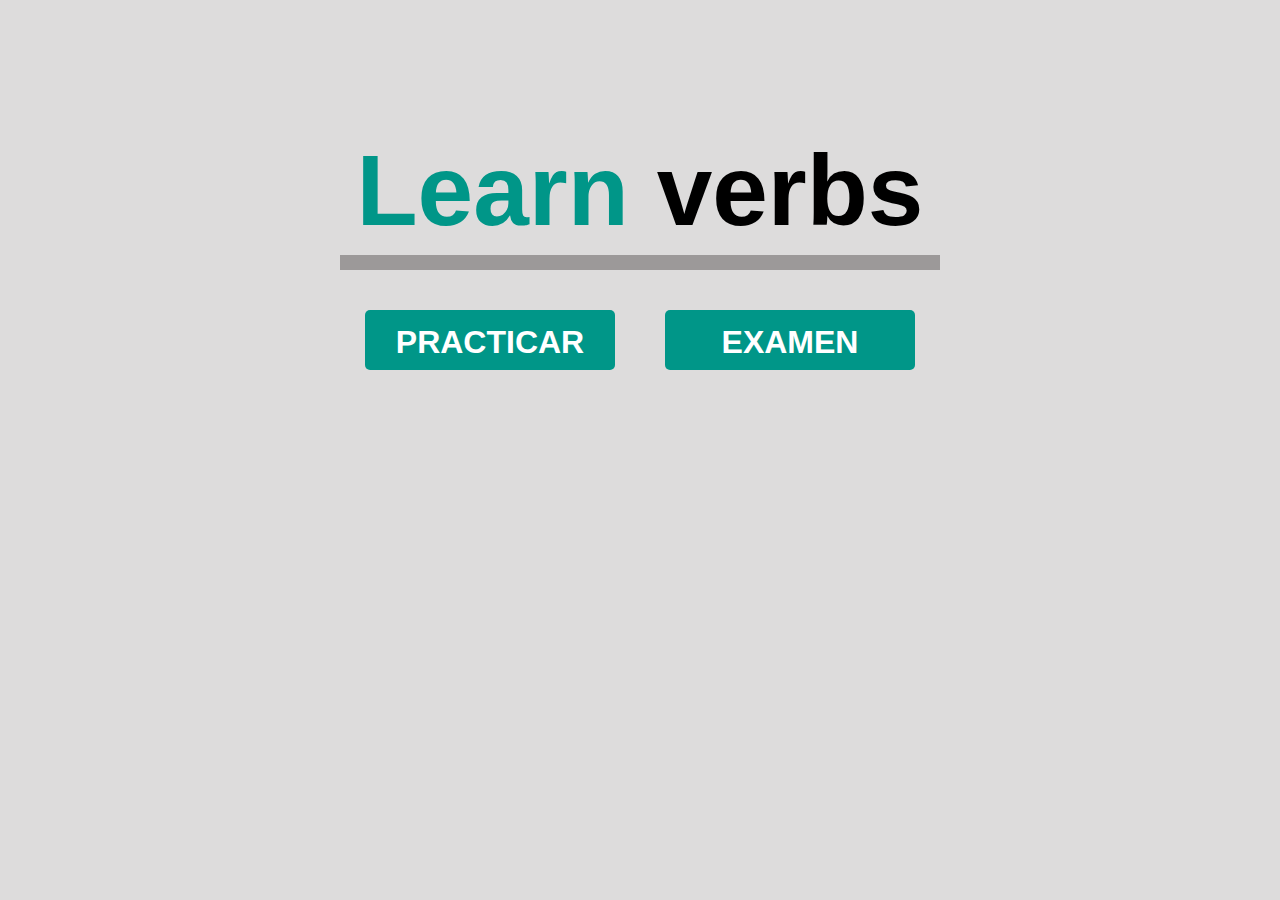
<file: index.html>
<!DOCTYPE html>
<html lang="en">
    <script src="https://cdn.lr-in-prod.com/LogRocket.min.js" crossorigin="anonymous"></script>
<script>window.LogRocket && window.LogRocket.init('nixkky/learnverb');</script>
<head>
    <meta charset="UTF-8">
    <meta http-equiv="X-UA-Compatible" content="IE=edge">
    <meta name="viewport" content="width=device-width, initial-scale=1.0">
    <title>Learn Verbs</title>
    <link rel="stylesheet" href="css/normalize.css">
    <link rel="stylesheet" href="css/style.css">
</head>

<body>

    <header class="header">

        <div class="articulos">

            <div class="titulo">
                <h1> <span>Learn</span> verbs</h1>
            </div>

            <div class="botones">
                <div class="boton">
                    <h1 class="go">
                        <a href="principal.html">PRACTICAR</a>
                    </h1>
                </div>

                <div class="boton">
                    <h1 id="examen" class="go">
                        <a href="examen.html">EXAMEN</a>
                    </h1>
                </div>
            </div>

        </div>


    </header>

    

</body>

</html>
</file>
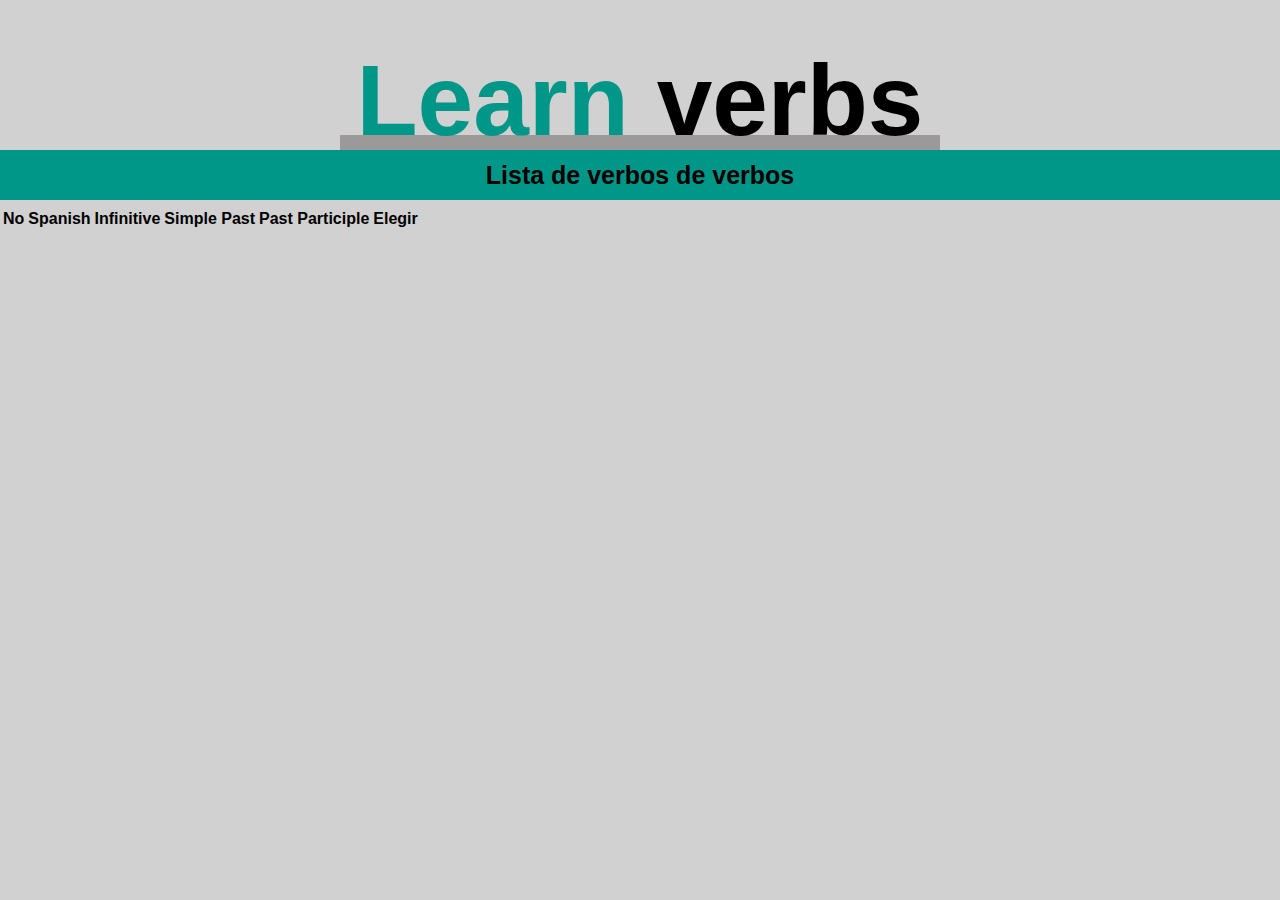
<file: configuracion.html>
<!DOCTYPE html>
<html lang="en">
  <script src="https://cdn.lr-in-prod.com/LogRocket.min.js" crossorigin="anonymous"></script>
  <script>window.LogRocket && window.LogRocket.init('nixkky/learnverb');</script>
<head>
  <meta charset="UTF-8">
  <meta http-equiv="X-UA-Compatible" content="IE=edge">
  <meta name="viewport" content="width=device-width, initial-scale=1.0">
  <title>Verbs</title>
  <script src="https://code.jquery.com/jquery-3.5.1.min.js"></script>
  <link rel="stylesheet" href="css/normalize.css">
  <link rel="stylesheet" href="https://stackpath.bootstrapcdn.com/bootstrap/4.5.0/css/bootstrap.min.css"
    integrity="sha384-9aIt2nRpC12Uk9gS9baDl411NQApFmC26EwAOH8WgZl5MYYxFfc+NcPb1dKGj7Sk" crossorigin="anonymous">
  <link rel="stylesheet" href="css/principal.css">
</head>

<body>

  <header class="header">

    <div class="articulos">

      <div class="titulo">
        <a href="index.html">
          <h1> <span>Learn</span> verbs</h1>
        </a>
      </div>
    </div>

  </header>

  <div class="col-10 p-0 mt-4 tabla">
    <!--Mostrar datos-->
    <div class="card cerrar">
      <div class="card-header bg-info text-white">Lista de verbos de verbos</div>
      <div class="card-body">
        <table class="table table-hover">
          <thead class="thead-dark">
            <tr>
              <th scope="col">No</th>
              <th scope="col">Spanish</th>
              <th scope="col">Infinitive</th>
              <th scope="col">Simple Past</th>
              <th scope="col">Past Participle</th>
              <th scope="col">Elegir</th>


            </tr>
          </thead>
          <tbody id="contenido">

          </tbody>
        </table>
      </div>
    </div>
  </div>


  </div>


  <script src="js/script.js"></script>
</body>

</html>
</file>
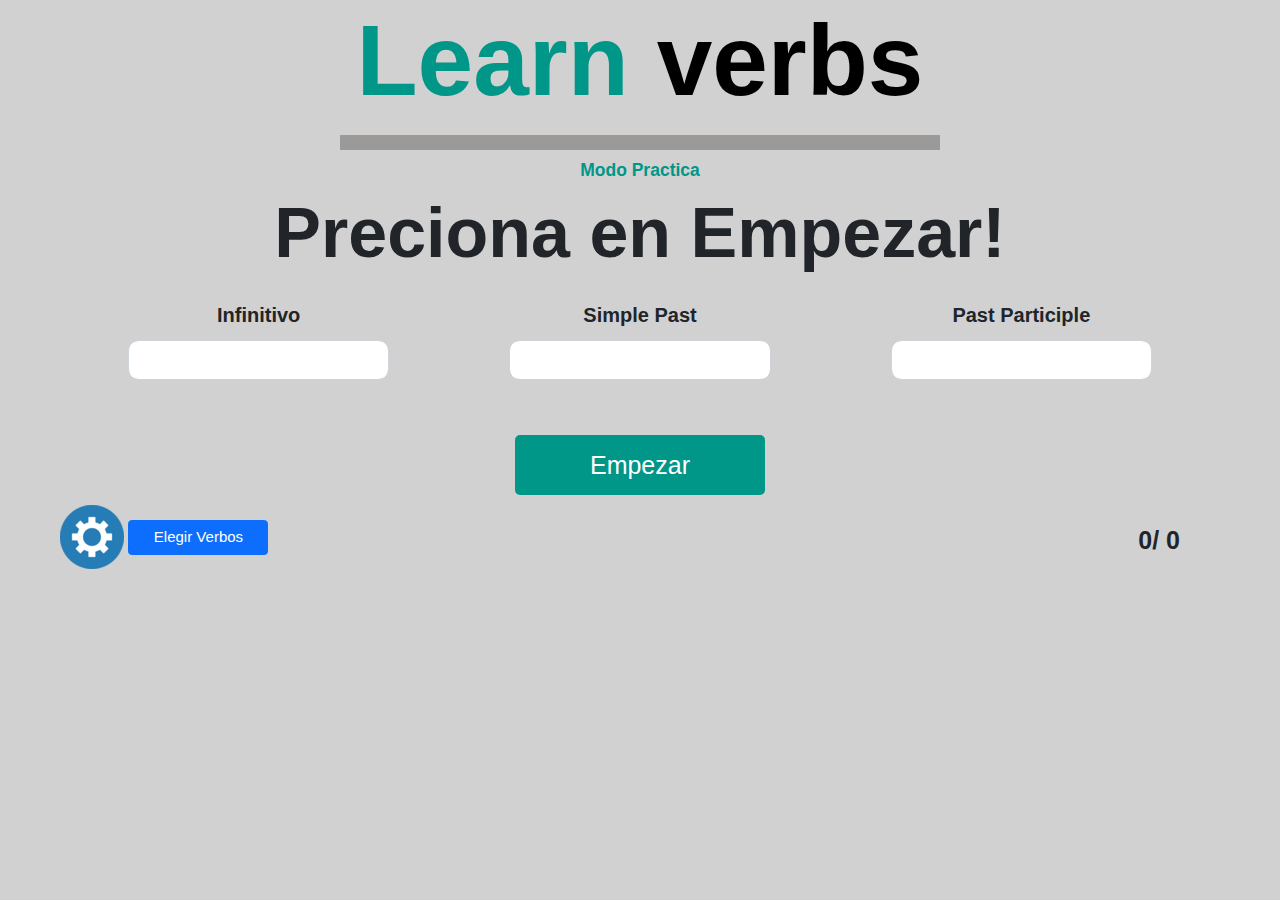
<file: principal.html>
<!DOCTYPE html>
<html lang="es">
    <script src="https://cdn.lr-in-prod.com/LogRocket.min.js" crossorigin="anonymous"></script>
    <script>window.LogRocket && window.LogRocket.init('nixkky/learnverb');</script>
    
<head>
    <meta charset="UTF-8">
    <meta http-equiv="X-UA-Compatible" content="IE=edge">
    <meta name="viewport" content="width=device-width, initial-scale=1.0">
    <title>Practica Learn</title>
    <!-- <script src="https://code.jquery.com/jquery-3.5.1.min.js"></script> -->
    <script src="libs/jquery/jquery.min.js"></script>
    <link rel="stylesheet" href="css/normalize.css">
    <!-- <link href="https://cdn.jsdelivr.net/npm/bootstrap@5.0.2/dist/css/bootstrap.min.css" rel="stylesheet"
        integrity="sha384-EVSTQN3/azprG1Anm3QDgpJLIm9Nao0Yz1ztcQTwFspd3yD65VohhpuuCOmLASjC" crossorigin="anonymous"> -->
    <link rel="stylesheet" href="libs/css/bootstrap.min.css">
    <link rel="stylesheet" href="css/principal.css">
</head>

<body>
    <header class="header">

        <div class="articulos">

            <div class="titulo">
                <a href="index.html">
                    <h1> <span>Learn</span> verbs</h1>
                </a>
                <h3>Modo Practica</h3>
            </div>

        </div>

    </header>

    <main>

        <div class="verbo">
            <h1 class="verb" id="verb">Preciona en Empezar!</h1>
        </div>

        <div class="contenedor">

            <form class="formulario" id="enviarDatos">

                <div class="mb-3">
                    <label for="nombre" class="form-label ">Infinitivo</label>
                    <input type="text" tabindex="1" class="form-control focusNext" id="infinitivo">
                    <div class="answers" id="answers">

                    </div>
                </div>

                <div class="mb-3">
                    <label for="apellido" class="form-label">Simple Past</label>
                    <input type="text" tabindex="2" class="form-control focusNext" id="simplePast">
                    <div class="answers " id="answers2">

                    </div>
                </div>

                <div class="mb-3 direccion">
                    <label for="direccion" class="form-label ">Past Participle</label>
                    <input type="text" tabindex="3" class="form-control focusNext" id="pastParticiple">
                    <div class="answers" id="answers3">

                    </div>
                </div>




            </form>



        </div>
        <div id="cambiarBoton">

            <div class=" botonEmpezar" id="botonEmpezar">

                <h1 class="go">Empezar</h1>

            </div>

        </div>
    </main>

    <footer>
        <div class="info">


            <div class="config">
                <a href="#"><img src="config.png" alt=""></a>

                <!-- Button trigger modal -->
                <button type="button" id="escoger" class="btn btn-primary btn-boton" data-bs-toggle="modal"
                    data-bs-target="#staticBackdrop">
                    Elegir Verbos
                </button>

                <!-- Modal -->
                <div class="modal fade" id="staticBackdrop" data-bs-backdrop="static" data-bs-keyboard="false"
                    tabindex="-1" aria-labelledby="staticBackdropLabel" aria-hidden="true">
                    <div class="modal-dialog modal-lg">
                        <div class="modal-content">
                            <div class="modal-header">

                                <button type="button" class="btn-close" data-bs-dismiss="modal"
                                    aria-label="Close"></button>
                            </div>

                            <div class="modal-footer">
                                <button type="button" class="btn btn-secondary btn-boton"
                                    data-bs-dismiss="modal">Cancelar</button>
                                <button id="listo" type="button" data-bs-dismiss="modal"
                                    class="btn btn-primary btn-boton ">Listo</button>
                            </div>
                            <div class="modal-body">


                                <div class="col-12 p-0 mt-2 tabla">
                                    <!--Mostrar datos-->
                                    <div class="card cerrar">
                                        <div class="card-header bg-info text-white">Lista de verbos</div>
                                        <div class="card-body">
                                            <table class="table table-hover">
                                                <thead class="thead-dark">
                                                    <tr>
                                                        <th scope="col">No</th>
                                                        <th scope="col">Spanish</th>
                                                        <th hidden scope="col">Infinitivo</th>
                                                        <th hidden scope="col">Simple Past</th>
                                                        <th hidden scope="col">Past Participle</th>
                                                        <th scope="col">Elegir</th>


                                                    </tr>
                                                </thead>
                                                <tbody id="contenido2">

                                                </tbody>
                                            </table>
                                        </div>
                                    </div>
                                </div>
                            </div>
                            <div class="modal-footer">
                                <button type="button" class="btn btn-secondary btn-boton"
                                    data-bs-dismiss="modal">Cancelar</button>
                                <button id="listo" type="button" data-bs-dismiss="modal"
                                    class="btn btn-primary btn-boton ">Listo</button>
                            </div>
                        </div>
                    </div>
                </div>

            </div class>

            <div class="contador">

                <h2> <span id="totalSuma">0</span>/ <span id="total">0</span></h2>
            </div>

        </div>
    </footer>

    <script src="js/principal.js"></script>
    <script src="https://cdn.jsdelivr.net/npm/bootstrap@5.0.2/dist/js/bootstrap.bundle.min.js"
        integrity="sha384-MrcW6ZMFYlzcLA8Nl+NtUVF0sA7MsXsP1UyJoMp4YLEuNSfAP+JcXn/tWtIaxVXM" crossorigin="anonymous">
    </script>
    <script src="libs/js/bootstrap.bundle.min.js"></script>

</body>

</html>
</file>
<file: css/style.css>
html {
    box-sizing: border-box;
    font-size: 62.5%;
    /* 1 rem = 10px */
    font-family: 'Franklin Gothic Medium', 'Arial Narrow', Arial, sans-serif;
}

*,
*:before,
*:after {
    box-sizing: inherit;
}

body {
    font-family: var(--fuenteParrafos);
    font-size: 1.6rem;
    line-height: 2;
    background-color: #DDDCDC;
}

.header {
    width: 100%;
    /* background-color: red; */
    text-align: center;
}

.articulos {
    margin-top: 90px;
}

.titulo h1 {
    width: 600px;
    color: black;
    font-size: 100px;
    font-weight: bold;
    /* background-color: tomato; */
    margin: 0 auto;
    border-bottom: 15px solid rgb(156, 153, 153);
    height: 180px;
}

.titulo h1 span {
    color: #009688;

    font-weight: bold;
}

.boton {
    font-size: 100;
    margin-top: 40px;
    font-weight: bold;
    width: 250px;
    height: 60px;
    background-color: #009688;
    text-align: center;
    border-radius: 5px;
    cursor: pointer;

}

.botones {
    margin-top: 40px;
    display: grid;
    grid-template-columns: 1fr 1fr;
    justify-items: center;
    /* background-color: red; */
    height: 150px;
    width: 600px;
    margin: 0 auto;

}

.boton:hover {
    background-color: black;
}

.go {
    margin: 0;
}

a {
    text-decoration: none;
    width: 100%;
    color: white;
}
</file>
<file: css/principal.css>
html {
    box-sizing: border-box;
    font-size: 62.5%;
    /* 1 rem = 10px */
    font-family: 'Franklin Gothic Medium', 'Arial Narrow', Arial, sans-serif;
}
a:hover{
    text-decoration: none;
}
a{
    text-decoration: none;
}

*,
*:before,
*:after {
    box-sizing: inherit;
}

body {
    font-family: var(--fuenteParrafos);
    font-size: 1.6rem;
    line-height: 2;
    background-color: #d1d1d1;
}

.header {
    width: 100%;
    text-align: center;
}

.articulos {
    margin-top: 0px;
}

.titulo h1 {
    width: 600px;
    color: black;
    font-size: 100px;
    font-weight: bold;
    margin: 0 auto;
    border-bottom: 15px solid rgb(156, 153, 153);
    height: 150px;
}

.titulo h1 span {
    color: #009688;

    font-weight: bold;
}

.verbo {
    margin: 0 auto;
    text-align: center;
    font-size: 30px;
    font-weight: bold;
}

.verbo h1 {
    margin-top: 10px;
    margin-bottom: 10px;
    font-size: 70px;
    font-weight: bold;

}

.contenedor {
    padding-top: 10px;
    margin-bottom: 60px;
    height: 130px;
    width: 80%;
    margin: 0 auto;
}

.formulario {
    display: grid;
    grid-template-columns: 1fr 1fr 1fr;
    column-gap: 120px;
    text-align: center;
  
}

@media (min-width: 380px) {}

.form-label {
    font-size: 20px;
    font-weight: bold;
}

.form-control {
    height: 40px;
    border-radius: 10px;
    font-size: 30px;
    color: black;
    text-align: center;
}


.botonEmpezar {
    font-size: 100;
    font-weight: bold;
    width: 250px;
    height: 60px;
    background-color: #009688;
    margin: 0 auto;
    text-align: center;
    border-radius: 5px;
    cursor: pointer;
    padding-top: 15px;
    margin-top: 20px;
  
}

.botonBloqueado {
    font-size: 100;
    font-weight: bold;
    width: 250px;
    height: 60px;
    background-color: #6d7473;
    margin: 0 auto;
    text-align: center;
    border-radius: 5px;
    cursor: pointer;
    padding-top: 15px;
    margin-top: 20px;
}



.boton {
    font-size: 100;
    font-weight: bold;
    width: 250px;
    height: 60px;
    background-color: #009688;
    margin: 0 auto;
    text-align: center;
    border-radius: 5px;
    cursor: pointer;
    padding-top: 15px;
    margin-top: 20px;
}

.result {

    margin: 0 auto;
    width: 250px;
    height: 60px;
    text-align: center;
    font-size: 100;
    font-weight: bold;

}

.botonresultt {
    height: 60px;
    width: 250px;
    font-size: 15px;
    border-radius: 5px;
    background-color: #009688;
    color: white;
    font-weight: bold;


}

.botonresultado {
    font-size: 100;
    font-weight: bold;
    width: 250px;
    height: 60px;
    background-color: #009688;
    margin: 0 auto;
    text-align: center;
    border-radius: 5px;
    cursor: pointer;
    padding-top: 15px;
    margin-top: 25px;
}

.boton:hover {
    background-color: black;
}

.go {
    color: white;
}

.info {
    margin-top: 10px;
    display: flex;
    justify-content: space-between;
}


.contador {
    margin-right: 100px;
    margin-top: 20px;
}

.contador h2 {
    font-size: 25px;
    font-weight: bold;
}

.config {
    margin-left: 60px;
    cursor: pointer;

}

.tabla {
    margin: 0 auto;
}

.bg-info {
    text-align: center;
    font-weight: bold;
    font-size: 25px;
}

input.correcto {
    border: 4px solid rgb(10, 167, 81);
}

input.incorrecto {
    border: 4px solid rgb(201, 54, 34);
}

h3 {
    margin-top: 10px;
    font-weight: bold;
    color: #009688;
}

th {
    text-align: center;
}

.correcto {
    color: rgb(6, 97, 47);
}

.incorrecto {
    color: rgb(155, 71, 71);
    /* text-decoration: underline rgb(255, 0, 0); */
}

i.fa-check-circle {

    color: rgb(6, 97, 47);
}

i.fa-times-circle {

    color: rgb(209, 19, 6);
}

.rango {
    width: 20%;
    margin: 0 auto;
    text-align: center;
}

.resultadoFinal {
    margin-top: 0;
    margin-bottom: 0;
    text-align: center;
    font-size: 28px;
    font-weight: bold;
    color: rgb(79, 79, 82);

}

.porcentaje {
    color: rgb(6, 97, 47);
}

.porcentajeNo {
    color: rgb(209, 19, 6);
}

.buttonanswers{
    background-color: #009688;
    margin-top: 10px;
    border-radius: 10px;

}

.buttonanswers:hover{
    background-color: rgb(2, 112, 101);
    cursor: pointer;
    color: white;
}

.respuestas{
    border: solid 1px #000;
    margin-top: 10px;
    border-radius: 10px;
    background-color: white;
    font-weight: bold;
    color: #000;
    
}

.respuestacorrecta{
    color: green ;
}

/* From uiverse.io by @martinval9 */
/* Hide the default checkbox */
.container input {
    position: absolute;
    opacity: 0;
    cursor: pointer;
    height: 0;
    width: 0;
   }
   
   .container {
    display: block;
    position: relative;
    cursor: pointer;
    font-size: 20px;
    user-select: none;
   }
   
   /* Create a custom checkbox */
   .checkmark {
    position: relative;
    top: 0;
    left: 0;
    height: 1.3em;
    width: 1.3em;
    background-color: #ccc;
    border-radius: 25px;
    transition: 0.15s;
   }
   
   /* When the checkbox is checked, add a blue background */
   .container input:checked ~ .checkmark {
    background-color: rgb(13, 143, 13);
    border-radius: 25px;
    transition: 0.15s;
   }
   
   /* Create the checkmark/indicator (hidden when not checked) */
   .checkmark:after {
    content: "";
    position: absolute;
    display: none;
   }
   
   /* Show the checkmark when checked */
   .container input:checked ~ .checkmark:after {
    display: block;
   }
   
   /* Style the checkmark/indicator */
   .container .checkmark:after {
    left: 0.55em;
    top: 0.39em;
    width: 0.25em;
    height: 0.5em;
    border: solid white;
    border-width: 0 0.15em 0.15em 0;
    transform: rotate(45deg);
   }

   .btn-boton{
    width: 14rem;
    height: 3.5rem;
    font-size: 1.5rem;
    margin-right: 2rem;
   }

   .bg-info{
    background-color: #009688 !important;
   }
</file>
